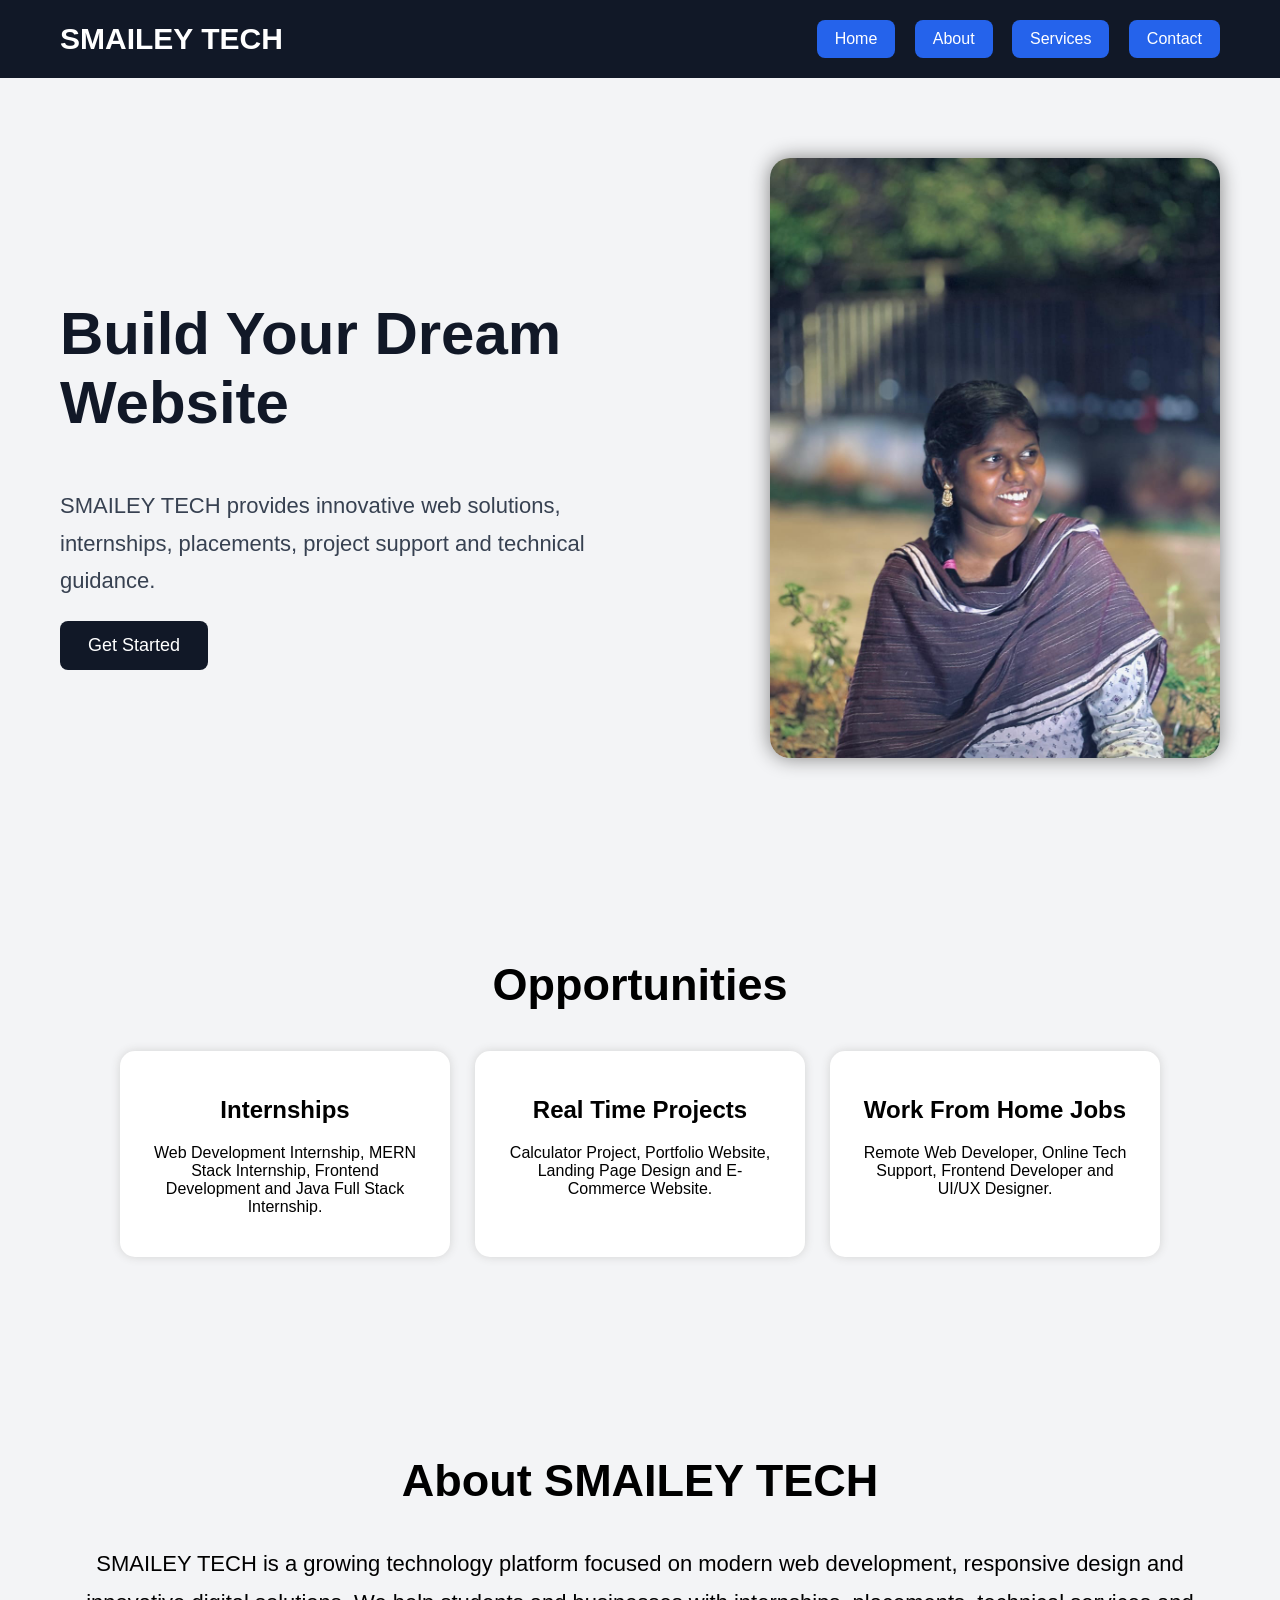
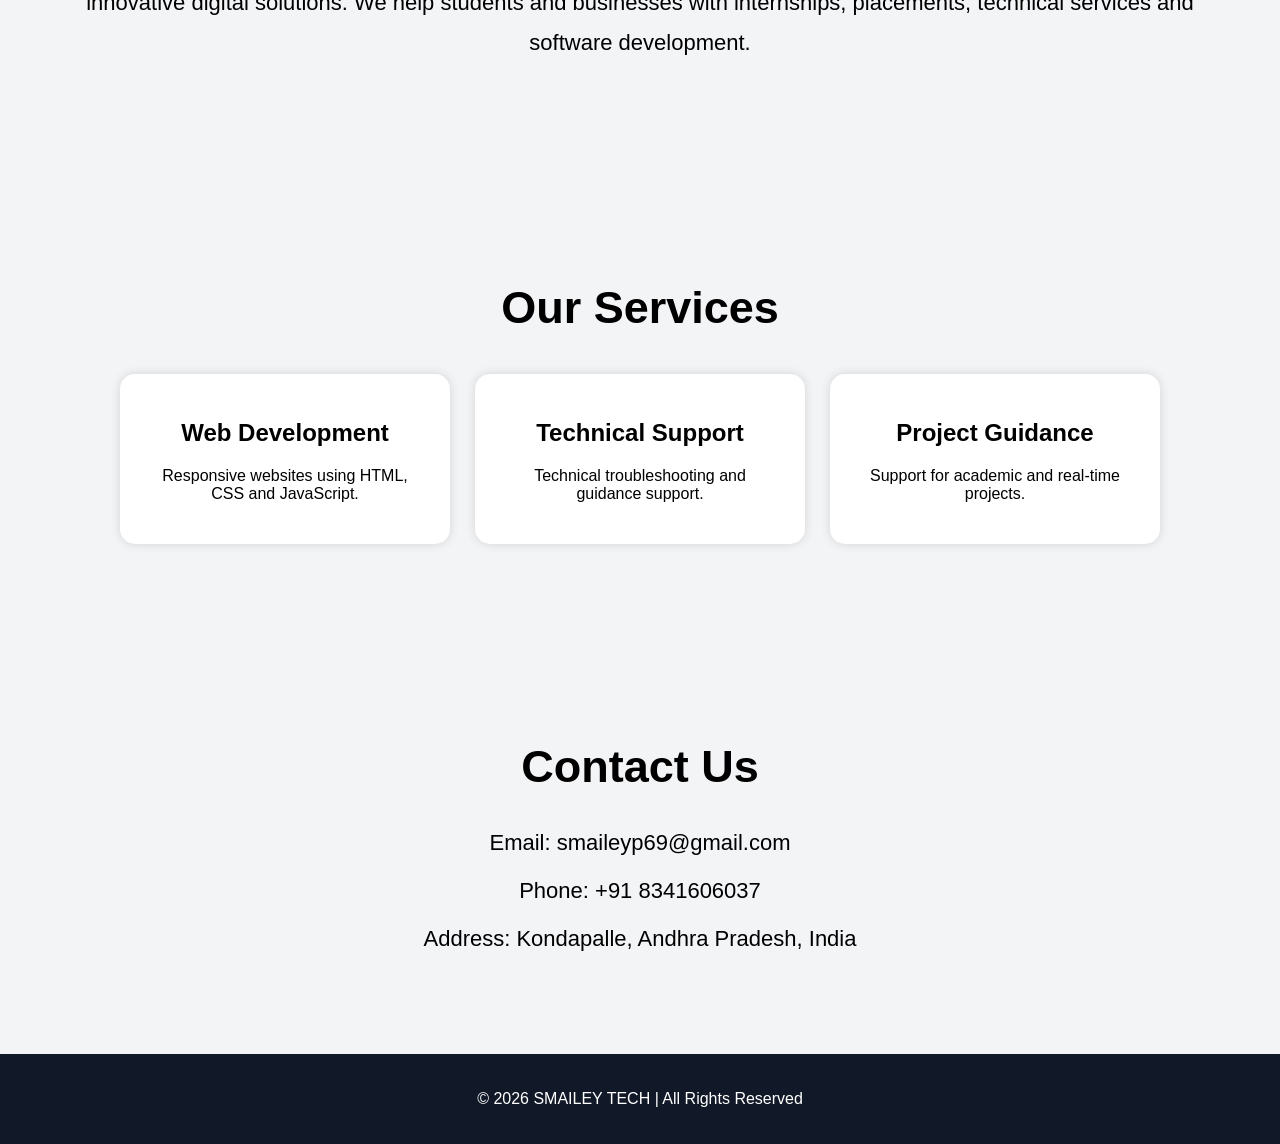
<file: TASK2/index.html>
<!DOCTYPE html>
<html lang="en">

<head>

    <title>SMAILEY TECH</title>

    <link rel="stylesheet" href="style.css">

</head>

<body>

    <!-- HEADER -->

    <header>

        <div class="logo">
            SMAILEY TECH
        </div>

        <nav>

            <button onclick="scrollToSection('home')">
                Home
            </button>

            <button onclick="scrollToSection('about')">
                About
            </button>

            <button onclick="scrollToSection('services')">
                Services
            </button>

            <button onclick="scrollToSection('contact')">
                Contact
            </button>

        </nav>

    </header>


    <!-- HOME SECTION -->

    <section id="home" class="section">

        <div class="hero">

            <div class="hero-text">

                <h1>
                    Build Your Dream Website
                </h1>

                <p>
                    SMAILEY TECH provides innovative web solutions,
                    internships, placements, project support and
                    technical guidance.
                </p>

                <button onclick="scrollToSection('opportunities')">
                    Get Started
                </button>

            </div>

            <div class="hero-image">

                <img src="smaileyphoto.jpg"
                alt="Landing Image">

            </div>

        </div>

    </section>


    <!-- OPPORTUNITIES -->

    <section id="opportunities"
    class="section">

        <h1 class="section-title">

            Opportunities

        </h1>

        <div class="features">

            <div class="feature-box">

                <h2>
                    Internships
                </h2>

                <p>
                    Web Development Internship,
                    MERN Stack Internship,
                    Frontend Development and
                    Java Full Stack Internship.
                </p>

            </div>

            <div class="feature-box">

                <h2>
                    Real Time Projects
                </h2>

                <p>
                    Calculator Project,
                    Portfolio Website,
                    Landing Page Design and
                    E-Commerce Website.
                </p>

            </div>

            <div class="feature-box">

                <h2>
                    Work From Home Jobs
                </h2>

                <p>
                    Remote Web Developer,
                    Online Tech Support,
                    Frontend Developer and
                    UI/UX Designer.
                </p>

            </div>

        </div>

    </section>


    <!-- ABOUT -->

    <section id="about"
    class="section">

        <div class="about">

            <h1>
                About SMAILEY TECH
            </h1>

            <p>
                SMAILEY TECH is a growing
                technology platform focused on
                modern web development,
                responsive design and
                innovative digital solutions.

                We help students and businesses
                with internships, placements,
                technical services and
                software development.
            </p>

        </div>

    </section>


    <!-- SERVICES -->

    <section id="services"
    class="section">

        <h1 class="section-title">
            Our Services
        </h1>

        <div class="features">

            <div class="feature-box">

                <h2>
                    Web Development
                </h2>

                <p>
                    Responsive websites using
                    HTML, CSS and JavaScript.
                </p>

            </div>

            <div class="feature-box">

                <h2>
                    Technical Support
                </h2>

                <p>
                    Technical troubleshooting
                    and guidance support.
                </p>

            </div>

            <div class="feature-box">

                <h2>
                    Project Guidance
                </h2>

                <p>
                    Support for academic and
                    real-time projects.
                </p>

            </div>

        </div>

    </section>


    <!-- CONTACT -->

    <section id="contact"
    class="section">

        <div class="contact">

            <h1>
                Contact Us
            </h1>

            <p>
                Email:
                smaileyp69@gmail.com
            </p>

            <p>
                Phone:
                +91 8341606037
            </p>

            <p>
                Address:
                Kondapalle,
                Andhra Pradesh,
                India
            </p>

        </div>

    </section>


    <!-- FOOTER -->

    <footer>

        <p>
            © 2026 SMAILEY TECH |
            All Rights Reserved
        </p>

    </footer>


    <script src="script.js"></script>

</body>

</html>
</file>
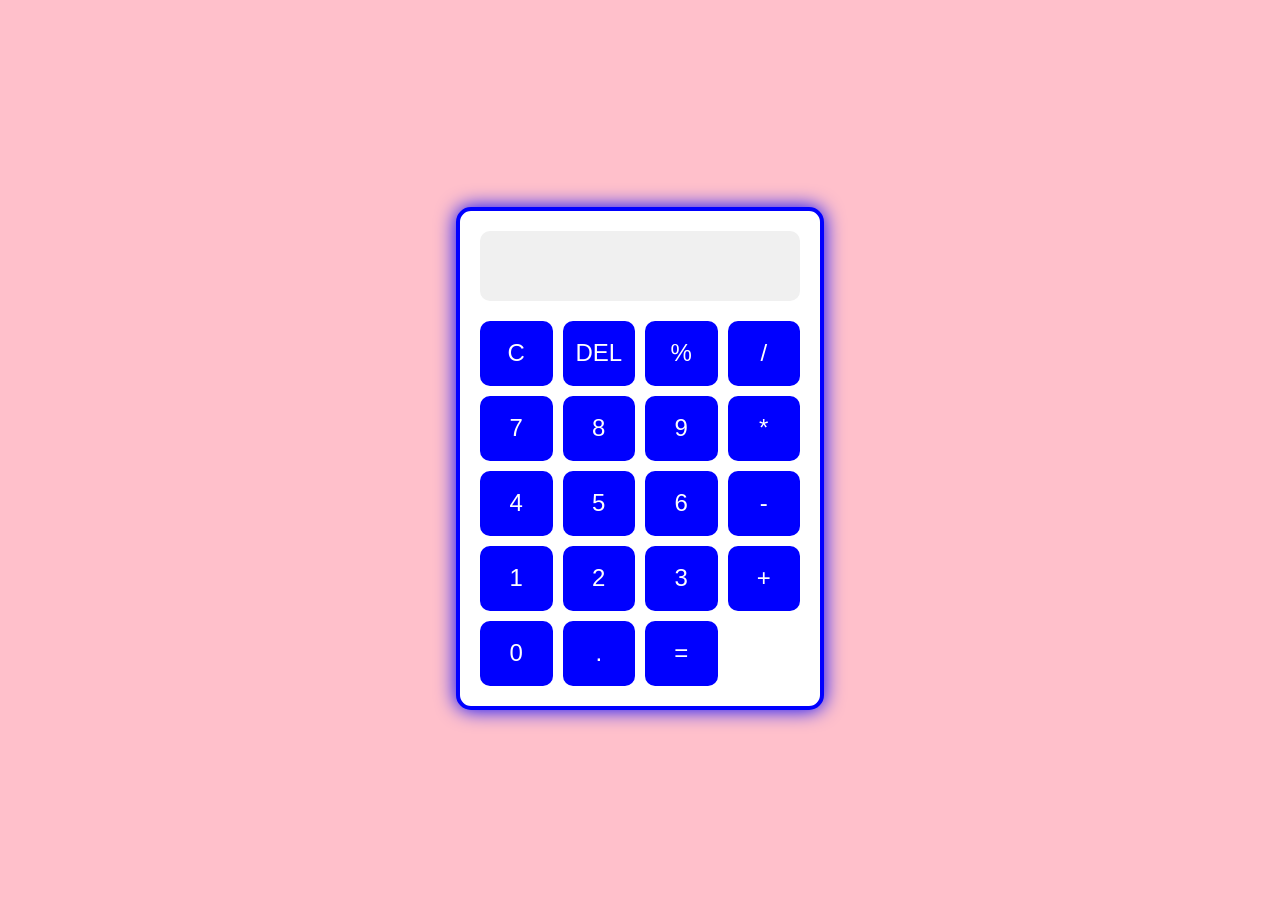
<file: TASK3/index.html>
<!DOCTYPE html>
<html>

<head>
    <title>Calculator</title>
    <link rel="stylesheet" href="style.css">
</head>

<body>

    <div class="calculator">

        <input type="text" id="display" readonly>

        <div class="buttons">

            <button onclick="clearDisplay()">C</button>
            <button onclick="deleteLast()">DEL</button>
            <button onclick="appendValue('%')">%</button>
            <button onclick="appendValue('/')">/</button>

            <button onclick="appendValue('7')">7</button>
            <button onclick="appendValue('8')">8</button>
            <button onclick="appendValue('9')">9</button>
            <button onclick="appendValue('*')">*</button>

            <button onclick="appendValue('4')">4</button>
            <button onclick="appendValue('5')">5</button>
            <button onclick="appendValue('6')">6</button>
            <button onclick="appendValue('-')">-</button>

            <button onclick="appendValue('1')">1</button>
            <button onclick="appendValue('2')">2</button>
            <button onclick="appendValue('3')">3</button>
            <button onclick="appendValue('+')">+</button>

            <button onclick="appendValue('0')" class="zero">0</button>
            <button onclick="appendValue('.')">.</button>
            <button onclick="calculateResult()">=</button>

        </div>

    </div>

    <script src="script.js"></script>

</body>

</html>
</file>
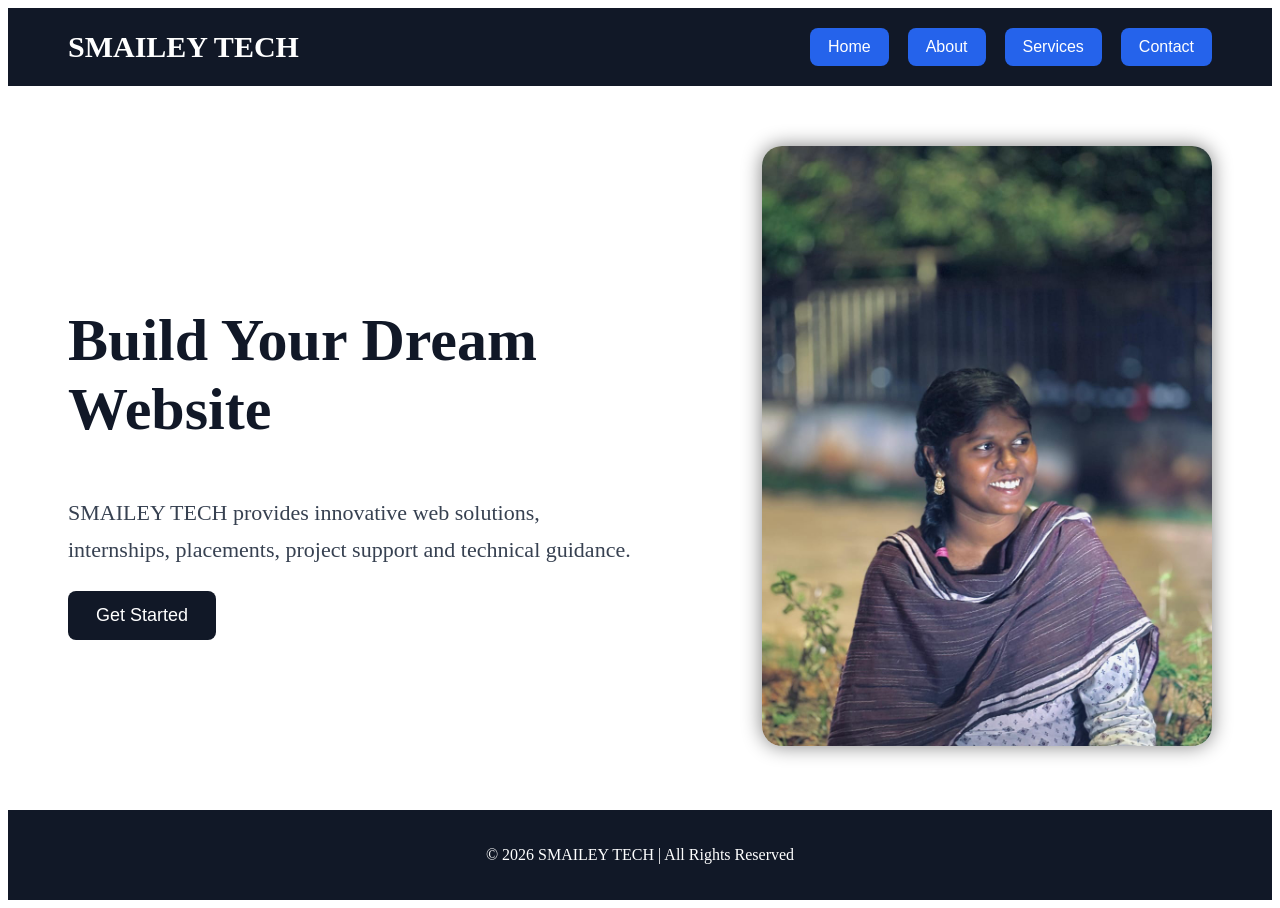
<file: TASK 2/Task2.html>
<!DOCTYPE html>
<html lang="en">

<head>

    <title>SMAILEY TECH</title>

    <link rel="stylesheet"
    href="Task2.css">

</head>

<body>

 

    <header>

        <div class="logo">

            SMAILEY TECH

        </div>

        <nav>

            <button onclick=
            "showSection('home')">

                Home

            </button>

            <button onclick=
            "showSection('about')">

                About

            </button>

            <button onclick=
            "showSection('services')">

                Services

            </button>

            <button onclick=
            "showSection('contact')">

                Contact

            </button>

        </nav>

    </header>

 

    <section id="home"
    class="section">

        <div class="hero">

            <div class="hero-text">

                <h1>
                    Build Your Dream Website
                </h1>

                <p>
                    SMAILEY TECH provides
                    innovative web solutions,
                    internships, placements,
                    project support and
                    technical guidance.
                </p>

            

                <button onclick=
                "showSection('opportunities')">

                    Get Started

                </button>

            </div>

            <div class="hero-image">

                <img src="smaileyphoto.jpg"
                alt="Landing Image">

            </div>

        </div>

    </section>

    

    <section id="opportunities"
    class="section">

        <h1 class="section-title">

            Opportunities

        </h1>

        <div class="features">

            

            <div class="feature-box">

                <h2>
                    Internships
                </h2>

                <p>
                    • Web Development Internship<br>
                    • MERN Stack Internship<br>
                    • Frontend Development<br>
                    • Java Full Stack Internship
                </p>

            </div>

            

            <div class="feature-box">

                <h2>
                    Real Time Projects
                </h2>

                <p>
                    • Calculator Project<br>
                    • Portfolio Website<br>
                    • Landing Page Design<br>
                    • E-Commerce Website
                </p>

            </div>

           

            <div class="feature-box">

                <h2>
                    Work From Home Jobs
                </h2>

                <p>
                    • Remote Web Developer<br>
                    • Online Tech Support<br>
                    • Frontend Developer<br>
                    • UI/UX Designer
                </p>

            </div>

          

            <div class="feature-box">

                <h2>
                    Placements
                </h2>

                <p>
                    • Campus Placement Training<br>
                    • Resume Building<br>
                    • Interview Preparation<br>
                    • Aptitude Training
                </p>

            </div>

           

            <div class="feature-box">

                <h2>
                    Certificate Courses
                </h2>

                <p>
                    • HTML & CSS<br>
                    • JavaScript Course<br>
                    • MERN Stack Course<br>
                    • Python Programming
                </p>

            </div>

        </div>

    </section>

 

    <section id="about"
    class="section">

        <div class="about">

            <h1>
                About SMAILEY TECH
            </h1>

            <p>
                SMAILEY TECH is a growing
                technology platform focused
                on modern web development,
                responsive design and
                innovative digital solutions.

                We help students and
                businesses with internships,
                placements, technical
                services, project guidance
                and software development.
            </p>

        </div>

    </section>

    

    <section id="services"
    class="section">

        <div class="features">

            <div class="feature-box">

                <h2>
                    Real Time Projects
                </h2>

                <p>
                    Practical projects for
                    students and developers.
                </p>

            </div>

            <div class="feature-box">

                <h2>
                    Self Desk Support
                </h2>

                <p>
                    Technical troubleshooting
                    and guidance support.
                </p>

            </div>

            <div class="feature-box">

                <h2>
                    Network Management
                </h2>

                <p>
                    Secure and efficient
                    network management.
                </p>

            </div>

            <div class="feature-box">

                <h2>
                    Hardware Support
                </h2>

                <p>
                    Hardware maintenance
                    and device setup support.
                </p>

            </div>

            <div class="feature-box">

                <h2>
                    Custom Development
                </h2>

                <p>
                    Personalized website
                    and software solutions.
                </p>

            </div>

        </div>

    </section>

    

    <section id="contact"
    class="section">

        <div class="contact">

            <h1>
                Contact Us
            </h1>

            <p>

                📧 Email:

                <a href=
                "mailto:smaileyp69@gmail.com">

                    smaileyp69@gmail.com

                </a>

            </p>

            <p>

                📞 Phone:
                +91 8341606037

            </p>

            <p>

                📍 Address:
                Kondapalle,
                Andhra Pradesh,
                India

            </p>

        </div>

    </section>

    

    <footer>

        <p>

            © 2026 SMAILEY TECH |
            All Rights Reserved

        </p>

    </footer>

    

    <script src="Task2.js"></script>

</body>

</html>
</file>
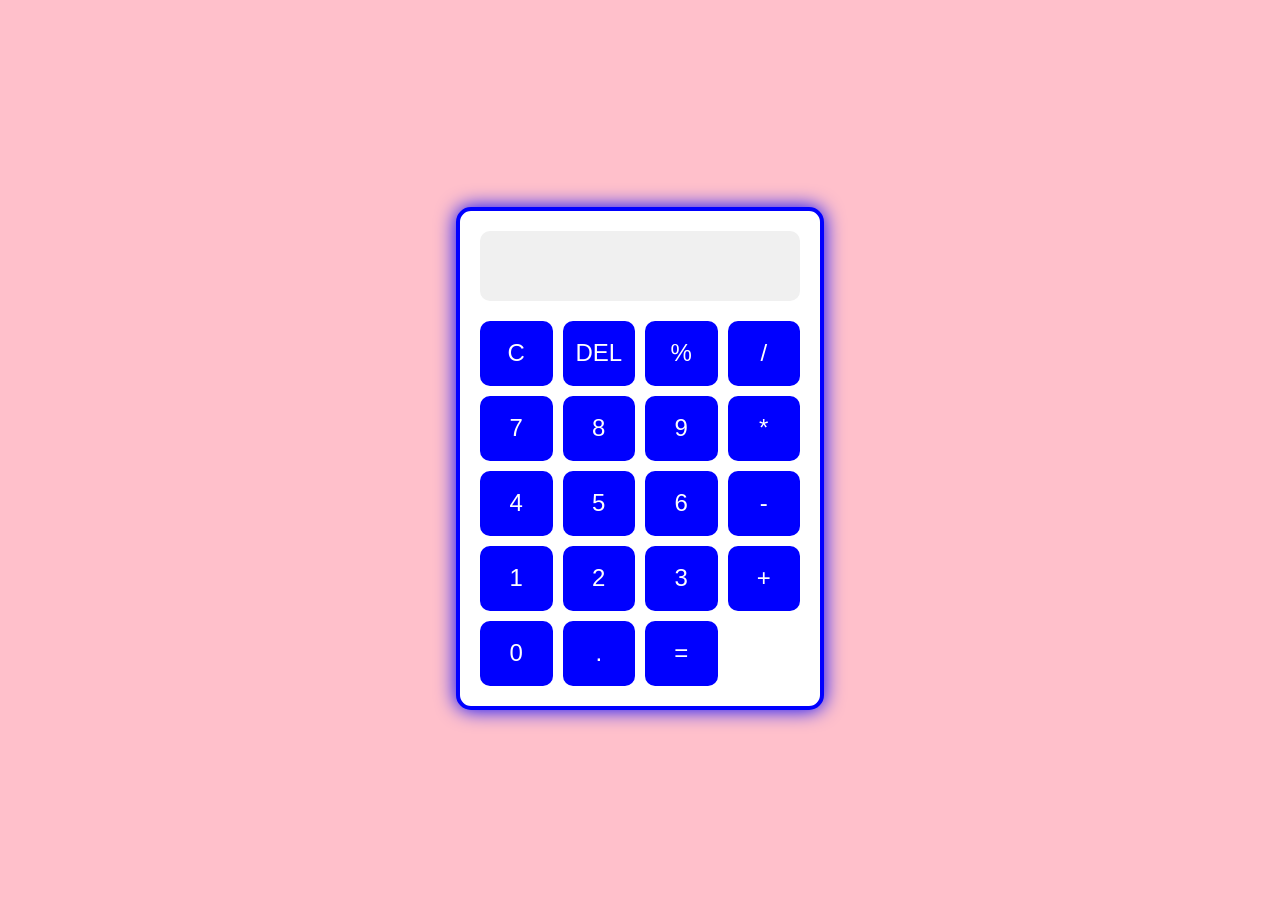
<file: TASK 3/Task3.html>
<!DOCTYPE html>
<html>

<head>
    <title>Calculator</title>
    <link rel="stylesheet" href="Task3.css">
</head>

<body>

    <div class="calculator">

        <input type="text" id="display" readonly>

        <div class="buttons">

            <button onclick="clearDisplay()">C</button>
            <button onclick="deleteLast()">DEL</button>
            <button onclick="appendValue('%')">%</button>
            <button onclick="appendValue('/')">/</button>

            <button onclick="appendValue('7')">7</button>
            <button onclick="appendValue('8')">8</button>
            <button onclick="appendValue('9')">9</button>
            <button onclick="appendValue('*')">*</button>

            <button onclick="appendValue('4')">4</button>
            <button onclick="appendValue('5')">5</button>
            <button onclick="appendValue('6')">6</button>
            <button onclick="appendValue('-')">-</button>

            <button onclick="appendValue('1')">1</button>
            <button onclick="appendValue('2')">2</button>
            <button onclick="appendValue('3')">3</button>
            <button onclick="appendValue('+')">+</button>

            <button onclick="appendValue('0')" class="zero">0</button>
            <button onclick="appendValue('.')">.</button>
            <button onclick="calculateResult()">=</button>

        </div>

    </div>

    <script src="Task3.js"></script>

</body>

</html>
</file>
<file: TASK2/style.css>
html{
    scroll-behavior: smooth;
}

body{
    margin: 0;
    font-family: Arial, sans-serif;
    background-color: #f3f4f6;
}


/* HEADER */

header{
    display: flex;
    justify-content: space-between;
    align-items: center;

    padding: 20px 60px;

    background-color: #111827;

    position: sticky;
    top: 0;
}


/* LOGO */

.logo{
    color: white;
    font-size: 30px;
    font-weight: bold;
}


/* NAVIGATION */

nav button{
    padding: 10px 18px;

    margin-left: 15px;

    border: none;

    border-radius: 8px;

    background-color: #2563eb;

    color: white;

    cursor: pointer;

    font-size: 16px;
}

nav button:hover{
    background-color: #1d4ed8;
}


/* SECTION */

.section{
    padding: 80px 60px;
}


/* HERO SECTION */

.hero{
    display: flex;
    justify-content: space-between;
    align-items: center;
    gap: 50px;
}

.hero-text{
    width: 50%;
}

.hero-text h1{
    font-size: 60px;
    color: #111827;
}

.hero-text p{
    font-size: 22px;
    color: #374151;
    line-height: 1.7;
}

.hero-text button{
    padding: 14px 28px;

    border: none;

    border-radius: 8px;

    background-color: #111827;

    color: white;

    font-size: 18px;

    cursor: pointer;
}

.hero-text button:hover{
    background-color: #2563eb;
}


/* HERO IMAGE */

.hero-image img{
    width: 450px;
    border-radius: 20px;
    box-shadow: 0px 0px 20px gray;
}


/* FEATURES */

.features{
    display: flex;
    justify-content: center;
    gap: 25px;
    flex-wrap: wrap;
}

.feature-box{
    width: 280px;

    background-color: white;

    padding: 25px;

    border-radius: 15px;

    text-align: center;

    box-shadow: 0px 0px 10px lightgray;

    transition: 0.3s;
}

.feature-box:hover{
    transform: scale(1.05);
}


/* ABOUT */

.about{
    text-align: center;
}

.about h1{
    font-size: 45px;
}

.about p{
    font-size: 22px;
    line-height: 1.8;
}


/* CONTACT */

.contact{
    text-align: center;
}

.contact h1{
    font-size: 45px;
}

.contact p{
    font-size: 22px;
}


/* FOOTER */

footer{
    text-align: center;
    background-color: #111827;
    color: white;
    padding: 20px;
}


/* SECTION TITLE */

.section-title{
    text-align: center;
    font-size: 45px;
    margin-bottom: 40px;
}
</file>
<file: TASK3/style.css>
body{
    display: flex;
    justify-content: center;
    align-items: center;
    height: 100vh;
    background-color: pink;
    font-family: Arial, sans-serif;
}

.calculator{
    background-color: white;
    padding: 20px;
    border-radius: 15px;
    width: 320px;

    border: 4px solid blue;

    box-shadow: 0px 0px 20px blue;
}

#display{
    width: 100%;
    height: 70px;
    margin-bottom: 20px;

    font-size: 32px;
    text-align: right;

    border: none;
    outline: none;

    border-radius: 10px;

    background-color: #f0f0f0;

    padding-right: 10px;

    box-sizing: border-box;
}

.buttons{
    display: grid;

    grid-template-columns: repeat(4,1fr);

    gap: 10px;
}

button{
    height: 65px;

    font-size: 24px;

    border: none;

    border-radius: 10px;

    background-color: blue;

    color: white;

    cursor: pointer;
}

button:hover{
    background-color: darkblue;
}
</file>
<file: TASK 2/Task2.css>
xbody{
    margin: 0;
    font-family: Arial, sans-serif;
    background-color: #f3f4f6;
}


header{
    display: flex;
    justify-content: space-between;
    align-items: center;
    padding: 20px 60px;
    background-color: #111827;
}

.logo{
    color: white;
    font-size: 30px;
    font-weight: bold;
}



nav button{
    padding: 10px 18px;
    margin-left: 15px;
    border: none;
    border-radius: 8px;
    background-color: #2563eb;
    color: white;
    cursor: pointer;
    font-size: 16px;
}

nav button:hover{
    background-color: #1d4ed8;
}

/* SECTION */

.section{
    display: none;
    padding: 60px;
}

/* HOME DEFAULT */

#home{
    display: block;
}


.hero{
    display: flex;
    justify-content: space-between;
    align-items: center;
    gap: 50px;
}

.hero-text{
    width: 50%;
}

.hero-text h1{
    font-size: 60px;
    color: #111827;
}

.hero-text p{
    font-size: 22px;
    color: #374151;
    line-height: 1.7;
}

.hero-text button{
    padding: 14px 28px;
    border: none;
    border-radius: 8px;
    background-color: #111827;
    color: white;
    font-size: 18px;
    cursor: pointer;
}

.hero-text button:hover{
    background-color: #2563eb;
}



.hero-image img{
    width: 450px;
    border-radius: 20px;
    box-shadow: 0px 0px 20px gray;
}

/* ABOUT */

.about{
    text-align: center;
}

.about h1{
    font-size: 45px;
    color: #111827;
}

.about p{
    font-size: 22px;
    line-height: 1.8;
    color: #4b5563;
    max-width: 900px;
    margin: auto;
}



.features{
    display: flex;
    justify-content: center;
    gap: 25px;
    flex-wrap: wrap;
}

.feature-box{
    width: 280px;
    background-color: white;
    padding: 25px;
    border-radius: 15px;
    text-align: center;
    box-shadow: 0px 0px 10px lightgray;
    transition: 0.3s;
}

.feature-box:hover{
    transform: scale(1.05);
}

.feature-box h2{
    color: #111827;
}

.feature-box p{
    color: #4b5563;
    line-height: 1.6;
}


.contact{
    text-align: center;
}

.contact h1{
    font-size: 45px;
    color: #111827;
}

.contact p{
    font-size: 22px;
    color: #374151;
    margin-top: 20px;
}

.contact a{
    color: #2563eb;
    text-decoration: none;
}



footer{
    text-align: center;
    background-color: #111827;
    color: white;
    padding: 20px;
}

.section-title{
    text-align: center;
    font-size: 45px;
    color: #111827;
    margin-bottom: 40px;
}
</file>
<file: TASK 3/Task3.css>
body{
    display: flex;
    justify-content: center;
    align-items: center;
    height: 100vh;
    background-color: pink;
    font-family: Arial, sans-serif;
}

.calculator{
    background-color: white;
    padding: 20px;
    border-radius: 15px;
    width: 320px;

    border: 4px solid blue;

    box-shadow: 0px 0px 20px blue;
}

#display{
    width: 100%;
    height: 70px;
    margin-bottom: 20px;

    font-size: 32px;
    text-align: right;

    border: none;
    outline: none;

    border-radius: 10px;

    background-color: #f0f0f0;

    padding-right: 10px;

    box-sizing: border-box;
}

.buttons{
    display: grid;

    grid-template-columns: repeat(4,1fr);

    gap: 10px;
}

button{
    height: 65px;

    font-size: 24px;

    border: none;

    border-radius: 10px;

    background-color: blue;

    color: white;

    cursor: pointer;
}

button:hover{
    background-color: darkblue;
}
</file>
